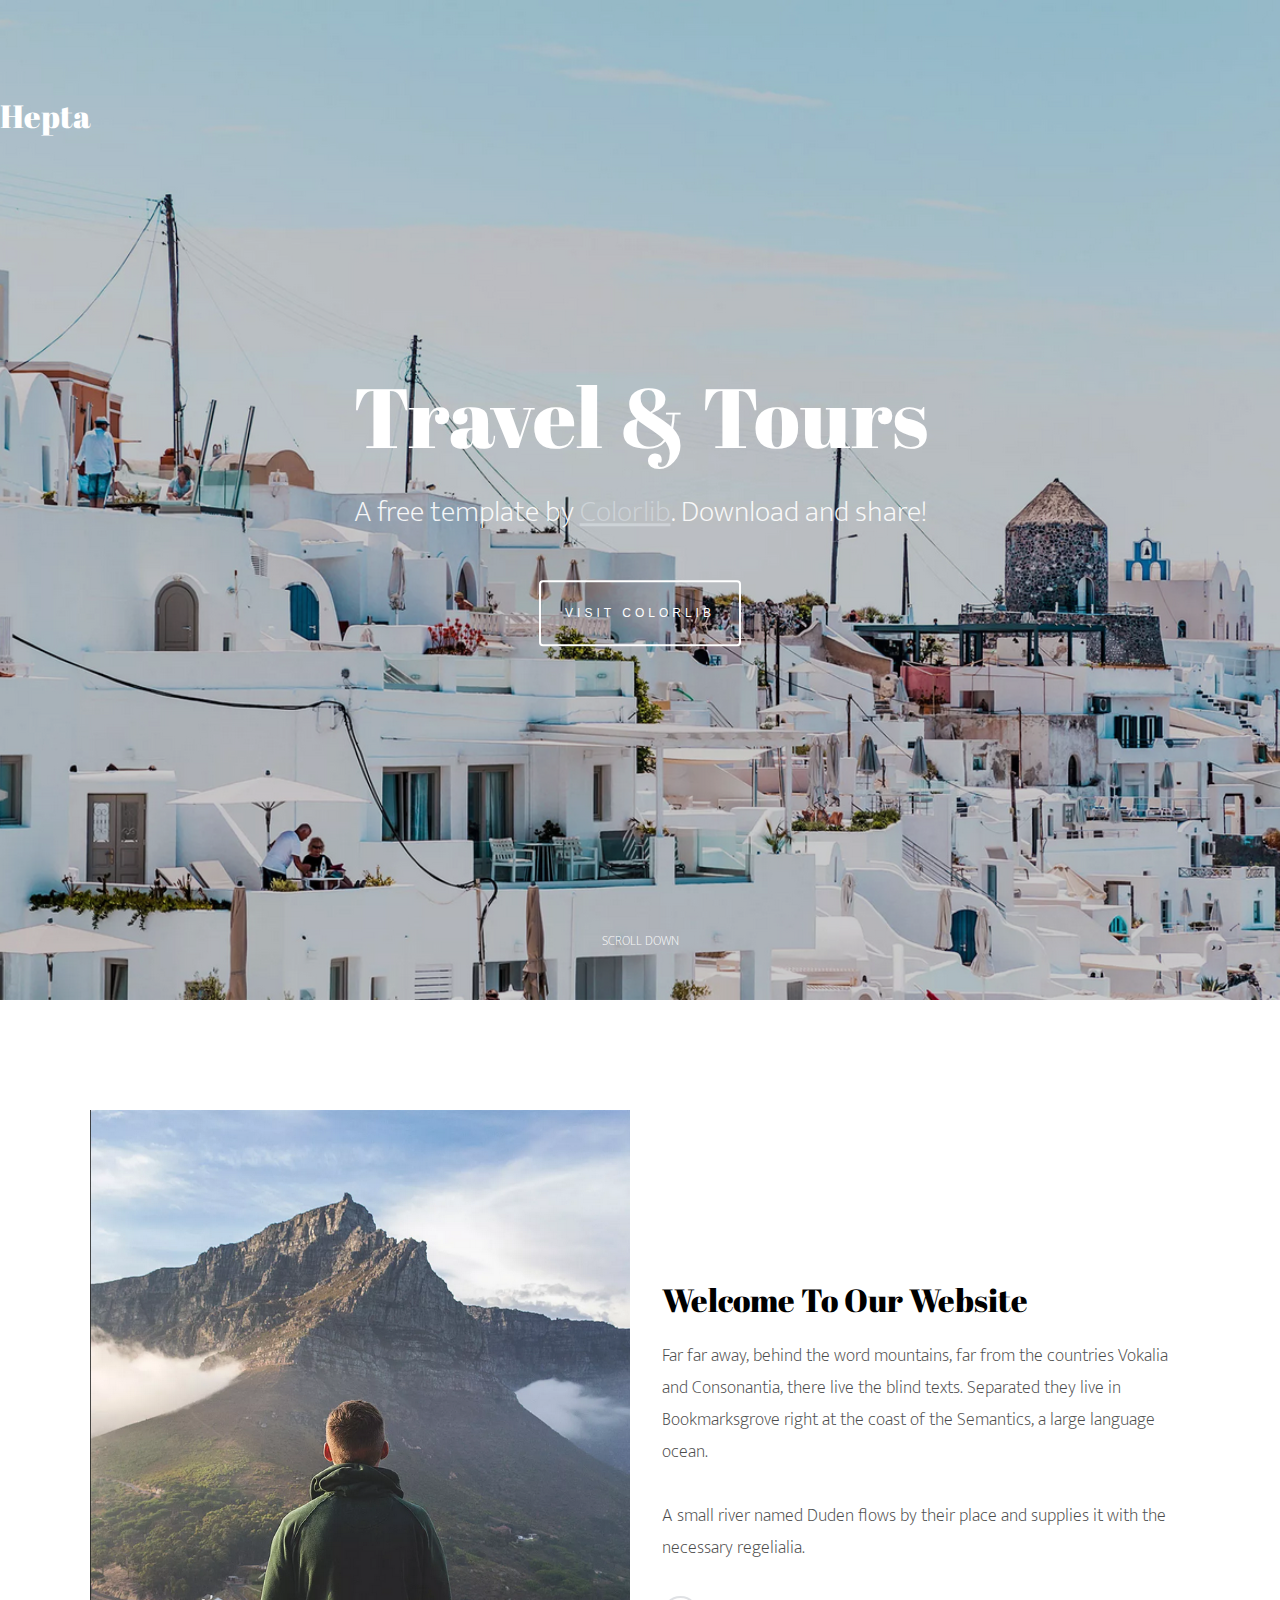
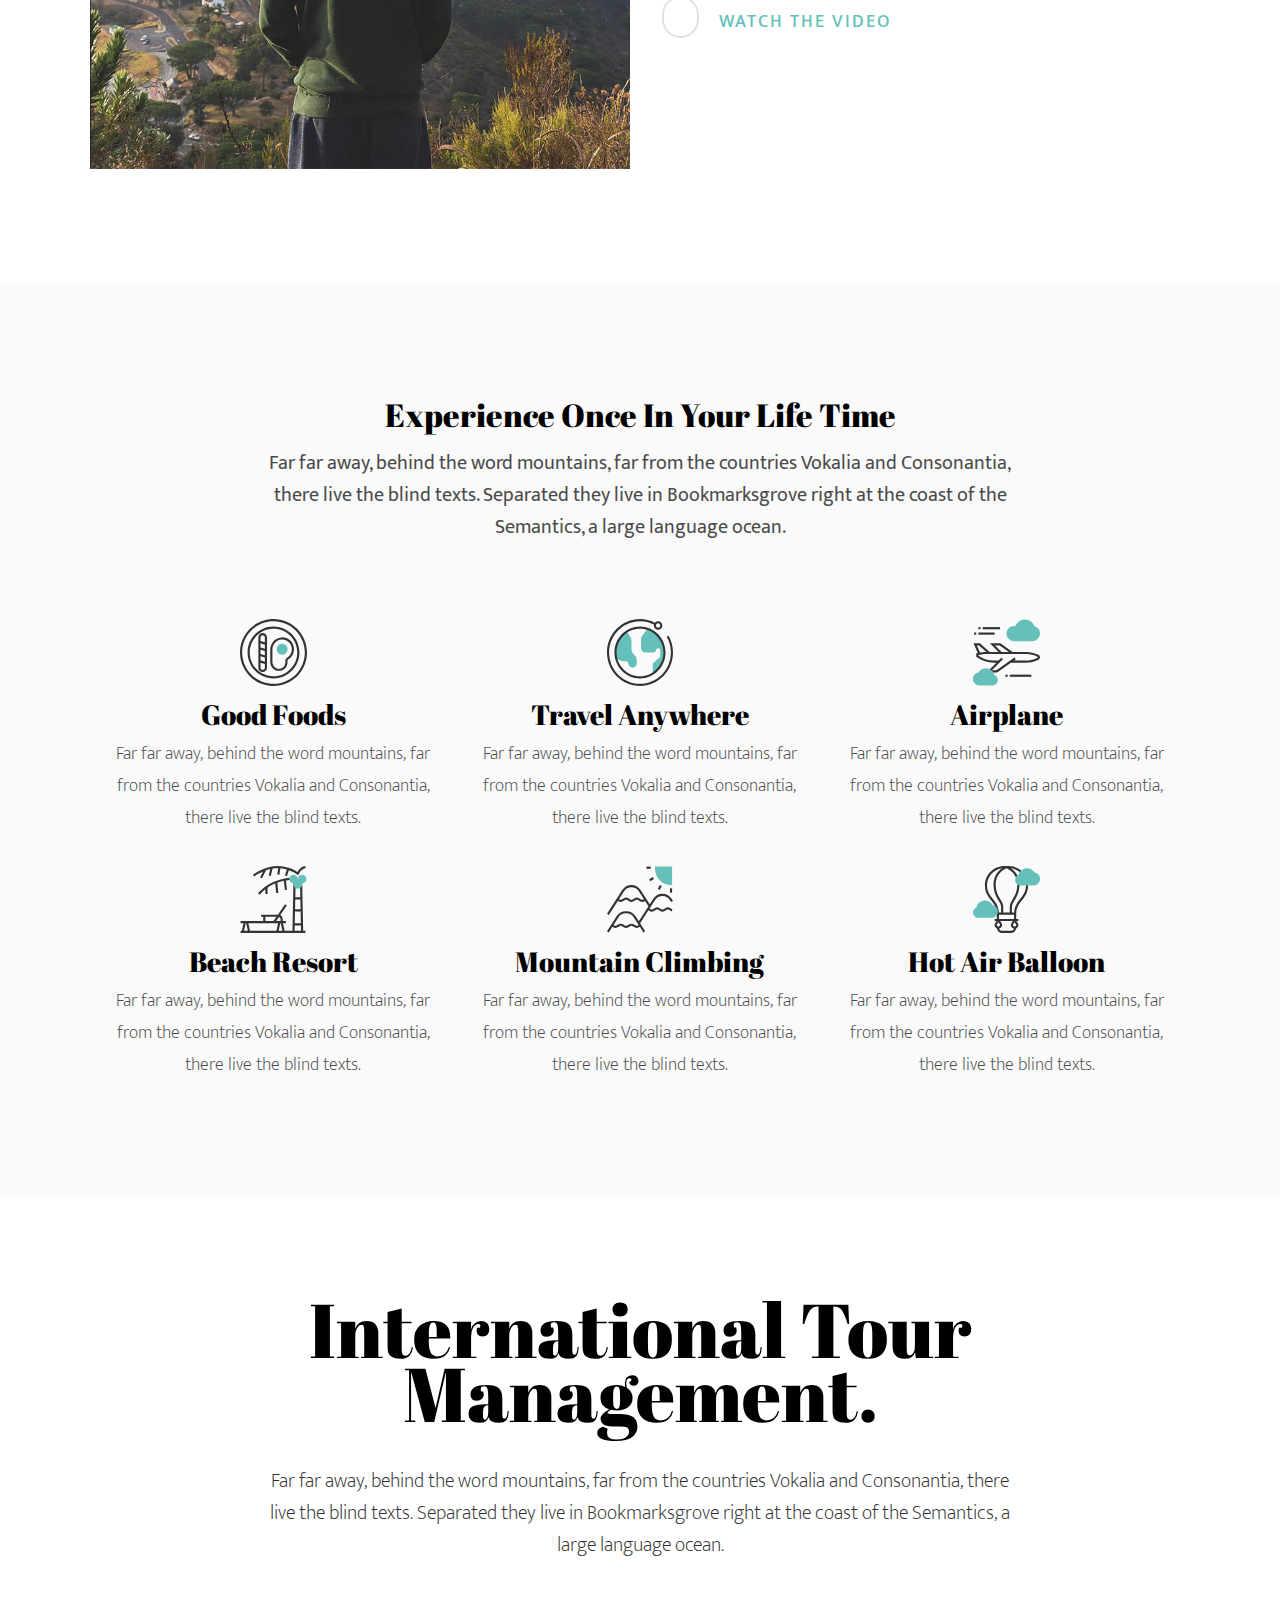
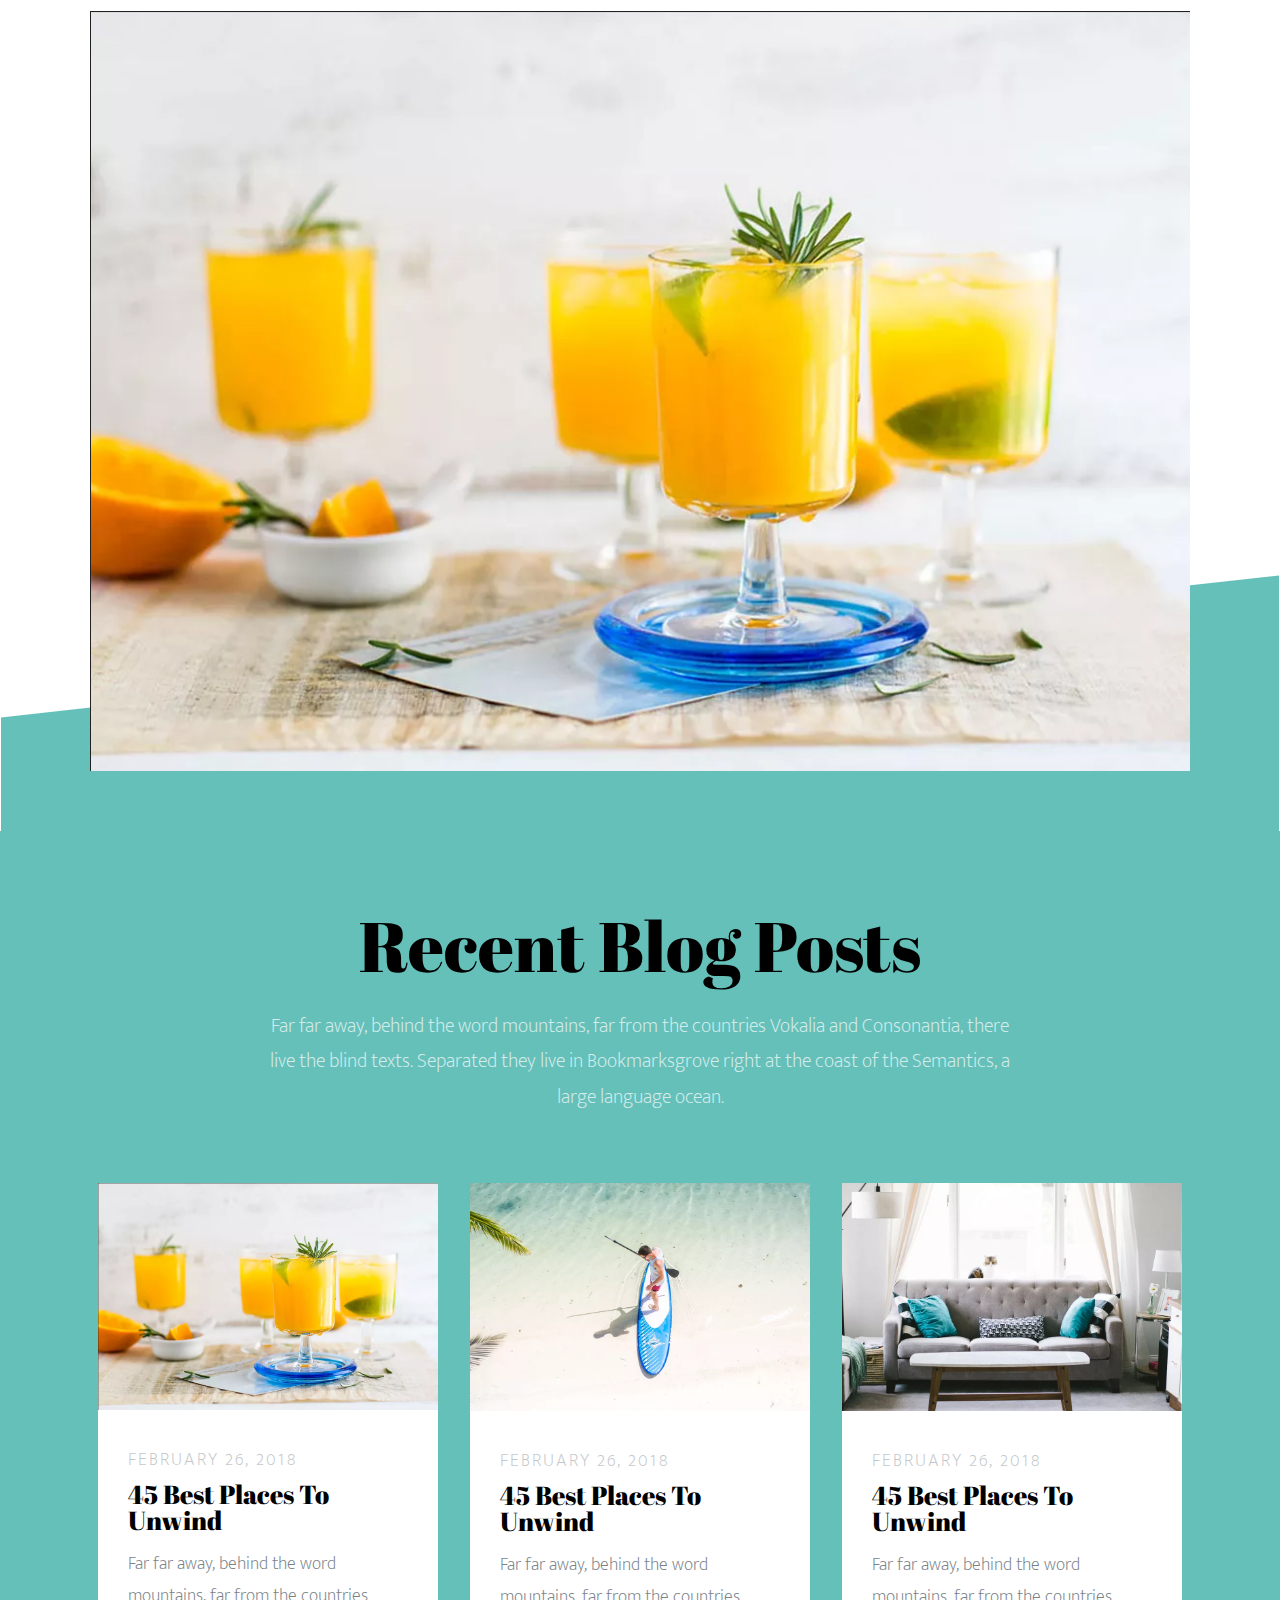
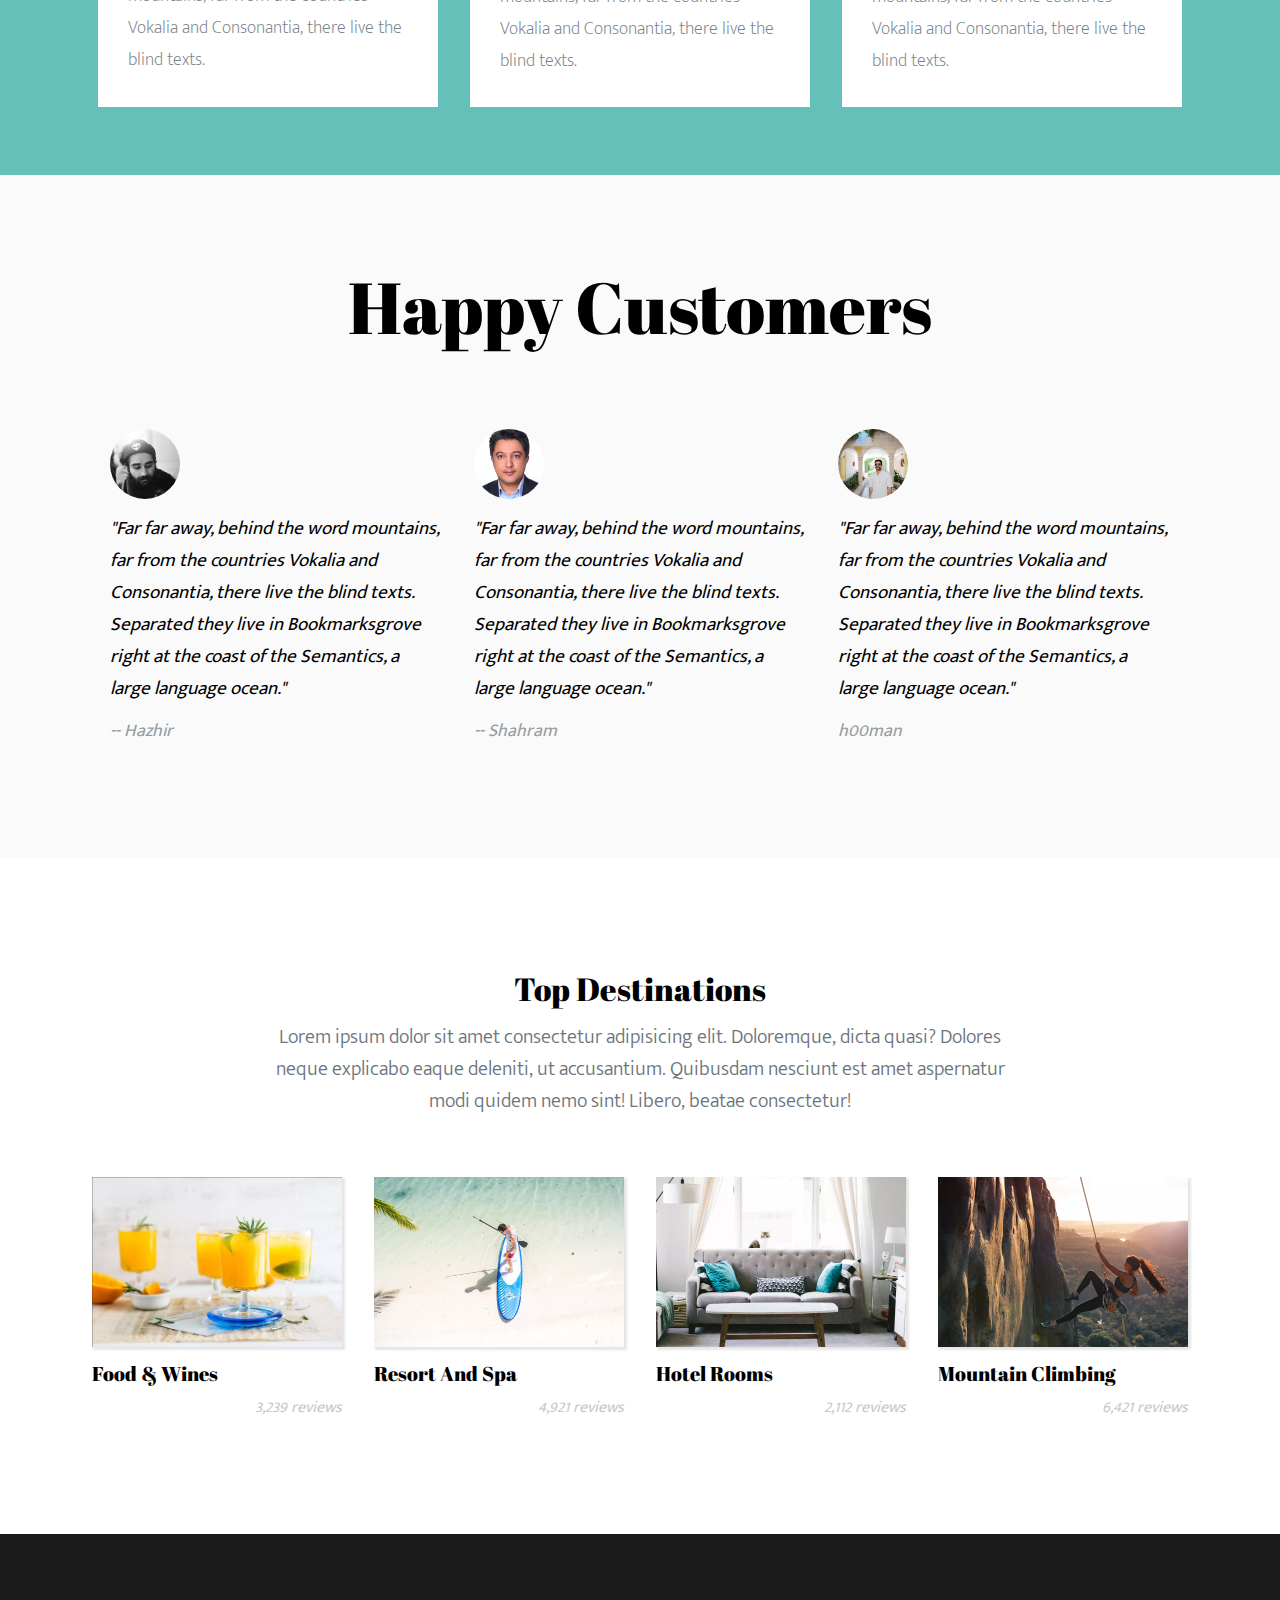
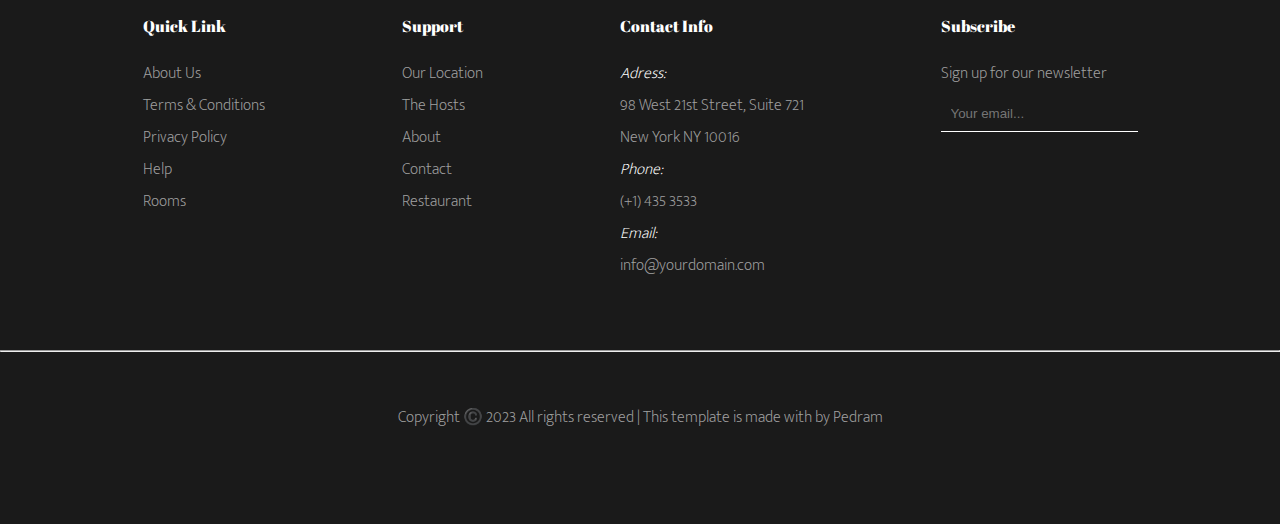
<file: Index.html>
<!DOCTYPE html>
<html lang="en">
<head>
    <meta charset="UTF-8">
    <meta name="viewport" content="width=device-width, initial-scale=1.0">
    <link rel="stylesheet" href="/styles/reset.css">
    <link rel="stylesheet" href="/styles/columns.css">
    <link rel="stylesheet" href="/styles/styles.css">

    <!-- Font Awesome -->
    <link rel="stylesheet" href="https://cdnjs.cloudflare.com/ajax/libs/font-awesome/6.4.0/css/all.min.css"
        integrity="sha512-iecdLmaskl7CVkqkXNQ/ZH/XLlvWZOJyj7Yy7tcenmpD1ypASozpmT/E0iPtmFIB46ZmdtAc9eNBvH0H/ZpiBw=="
        crossorigin="anonymous" referrerpolicy="no-referrer" />

    <!-- Google Fonts -->
    <link rel="preconnect" href="https://fonts.googleapis.com">
    <link rel="preconnect" href="https://fonts.gstatic.com" crossorigin>
    <link
        href="https://fonts.googleapis.com/css2?family=Abril+Fatface&family=Mukta+Mahee:wght@200;300;400;500;600;700;800&display=swap"
        rel="stylesheet">
        
    <title>Final Exercise</title>
</head>
<body>

    <!-- ************** Hero Section ************** -->

    <section class="hero-section">
        <div class="navbar">
            <h2>Hepta</h2>
            <i class="fa-solid fa-bars"></i>
        </div>
        <div class="hero-container">
            <h1 class="title"> Travel & Tours</h1>
            <p class="title">A free template by <span>Colorlib</span>. Download and share!</p>
            <div class="action">
                <button class="hero-button">visit colorlib</button>
            </div>
        </div>
        <div class="hero-bottom">
            <i class="fa-solid fa-caret-down"></i>
            <p>scroll down</p>
        </div>
    </section>

    <!-- ************** Welcome Section ************** -->

    <section class="welcome">
        <div class="container">
            <div class="welcome-photo">
                <img src="/imgs/2.png" alt="">
            </div>
            <div class="welcome-text">
                <h2>Welcome to our website</h2>
                <p>
                    Far far away, behind the word mountains, far from the countries Vokalia and Consonantia, there live the blind
                    texts.
                    Separated they live in Bookmarksgrove right at the coast of the Semantics, a large language ocean.                   
                </p>
                <br>
                <p>
                    A small river named Duden flows by their place and supplies it with the necessary regelialia.
                </p>
                <br>
                <div class="video-playback">
                    <i class="fa-solid fa-play"></i>
                    <p>Watch The Video</p>
                </div>
            </div>
        </div>
    </section>

    <!-- ************** Experience Section ************** -->

    <section class="experience">
        <div class="row experience info">
            <h2>Experience Once In Your Life Time</h2>
            <p>Far far away, behind the word mountains, far from the countries Vokalia and Consonantia, there live the blind
                texts.
                Separated they live in Bookmarksgrove right at the coast of the Semantics, a large language ocean.</p>
        </div>
        <div class="container experience">

            <div class="row experience-benefits">
                <div class="benefit col col-lg-4">
                    <img src="/imgs/001-breakfast.svg" alt=""></img>
                    <h3>Good Foods</h3>
                    <p>
                        Far far away, behind the word mountains, far from the countries Vokalia and Consonantia, there live the blind texts.
                    </p>
                    
                </div>
                <div class="benefit col col-lg-4">
                    <img src="/imgs/002-planet-earth.svg" alt=""></img>
                    <h3>Travel Anywhere</h3>
                    <p>
                        Far far away, behind the word mountains, far from the countries Vokalia and Consonantia, there live the blind texts.
                    </p>
                </div>
                <div class="benefit col col-lg-4">
                    <img src="/imgs/003-airplane.svg" alt=""></img>
                    <h3>Airplane</h3>
                    <p>
                        Far far away, behind the word mountains, far from the countries Vokalia and Consonantia, there live the blind texts.
                    </p>
                </div>
                <div class="benefit col col-lg-4">
                    <img src="/imgs/004-beach.svg" alt=""></img>
                    <h3>Beach resort</h3>
                    <p>
                        Far far away, behind the word mountains, far from the countries Vokalia and Consonantia, there live the blind texts.
                    </p>
                </div>
                <div class="benefit col col-lg-4">
                    <img src="/imgs/005-mountains.svg" alt=""></img>
                    <h3>Mountain climbing</h3>
                    <p>
                        Far far away, behind the word mountains, far from the countries Vokalia and Consonantia, there live the blind texts.
                    </p>
                </div>
                <div class="benefit col col-lg-4">
                    <img src="/imgs/006-hot-air-balloon.svg" alt=""></img>
                    <h3>hot air balloon</h3>
                    <p>
                        Far far away, behind the word mountains, far from the countries Vokalia and Consonantia, there live the blind texts.
                    </p>
                </div>
            </div>
        </div>
    </section>

    <!-- ************** Tour Management Section ************** -->


    <section class="tour-management">
        <div class="tour-management info">
            <h2>International Tour Management.</h2>
            <p>
                Far far away, behind the word mountains, far from the countries Vokalia and Consonantia, there live the blind texts.
                Separated they live in Bookmarksgrove right at the coast of the Semantics, a large language ocean.
            </p>
        </div>
        <div class="container">
            <i class="fa-solid fa-chevron-left"></i>
            <img src="/imgs/3.png" alt="">
            <i class="fa-solid fa-chevron-right"></i>
        </div>
    </section>

    <!-- ************** Blod Posts Section ************** -->

    <section class="blog-posts">
        <div class="blog info">
            <h2>Recent Blog Posts</h2>
            <p>
                Far far away, behind the word mountains, far from the countries Vokalia and Consonantia, there live the blind
                texts.
                Separated they live in Bookmarksgrove right at the coast of the Semantics, a large language ocean.
            </p>
        </div>
        <div class="container">
            <div class="card col col-lg-4">
                <img src="/imgs/3.png" alt="">
                <div class="card-text">
                    <p class="date">february 26, 2018</p>
                    <h3>45 best places to unwind</h3>
                    <p class="description">Far far away, behind the word mountains, far from the countries Vokalia and Consonantia, there live the blind
                        texts.</p>
                </div>

            </div>
            <div class="card col col-lg-4">
                <img src="/imgs/4.png" alt="">
                <div class="card-text">
                    <p class="date">february 26, 2018</p>
                    <h3>45 best places to unwind</h3>
                    <p class="description">Far far away, behind the word mountains, far from the countries Vokalia and Consonantia, there live the blind
                        texts.</p>
                </div>
            </div>
            <div class="card col col-lg-4">
                <img src="/imgs/5.png" alt="">
                <div class="card-text">
                    <p class="date">february 26, 2018</p>
                    <h3>45 best places to unwind</h3>
                    <p class="description">Far far away, behind the word mountains, far from the countries Vokalia and Consonantia, there live the blind
                        texts.</p>
                </div>

            </div>

        </div>
    </section>

    <!-- ************** Customers Section ************** -->

    <section class="happy-customers">
        <div class="info">
            <h2>Happy Customers</h2>
        </div>
        <div class="testimonials container">
            <div class="testimonal">
                <img class="testimonial" src="/profile-photos/image hazhir.png" alt="">
                <p class="testimonial">
                    "Far far away, behind the word mountains, far from the countries Vokalia and Consonantia, there live the blind texts.
                    Separated they live in Bookmarksgrove right at the coast of the Semantics, a large language ocean."
                </p>
                <p class="name">-- Hazhir</p>
            </div>
            <div class="testimonal">
                <img class="testimonial" src="/profile-photos/image shahram.png" alt="">
                <p class="testimonial">
                    "Far far away, behind the word mountains, far from the countries Vokalia and Consonantia, there live the blind texts.
                    Separated they live in Bookmarksgrove right at the coast of the Semantics, a large language ocean."
                </p>                
                <p class="name">-- Shahram</p>
            </div>
            <div class="testimonal">
                <img class="testimonial" src="profile-photos/image hooman.png" alt="">
                <p class="testimonial">
                    "Far far away, behind the word mountains, far from the countries Vokalia and Consonantia, there live the blind texts.
                    Separated they live in Bookmarksgrove right at the coast of the Semantics, a large language ocean."
                </p>
                <p class="name"> h00man</p>
            </div>
        </div>
    </section>

    <!-- ************** Destinations Section ************** -->

    <section class="destinations">
            <div class="destination info">
                <h2>top destinations</h2>
                <p>
                    Lorem ipsum dolor sit amet consectetur adipisicing elit. Doloremque, dicta quasi? Dolores neque explicabo eaque deleniti, ut accusantium. Quibusdam nesciunt est amet aspernatur modi quidem nemo sint! Libero, beatae consectetur!
                </p>
            </div>
            <div class="container">
                <div class="destination card">
                    <img src="/imgs/3.png" alt="">
                    <div class="card-text">
                        <h3>Food & wines</h3>
                        <div class="reviews">
                            <div class="rating">
                                <i class="fa-solid fa-star"></i>
                                <i class="fa-solid fa-star"></i>
                                <i class="fa-solid fa-star"></i>
                                <i class="fa-regular fa-star-half-stroke"></i>
                                <i class="fa-regular fa-star"></i>
                            </div>
                            <div>
                                <p class="review-count">3,239 reviews</p>
                            </div>
                        </div>

                    </div>
            
                </div>
                <div class="destination card">
                    <img src="/imgs/4.png" alt="">
                    <div class="card-text">
                        <h3>Resort and spa</h3>
                        <div class="reviews">
                            <div class="rating">
                                <i class="fa-solid fa-star"></i>
                                <i class="fa-solid fa-star"></i>
                                <i class="fa-solid fa-star"></i>
                                <i class="fa-regular fa-star-half-stroke"></i>
                                <i class="fa-regular fa-star"></i>
                            </div>
                            <div>
                                <p class="review-count">4,921 reviews</p>
                            </div>
                        </div>

                    </div>
                </div>
                <div class="destination card">
                    <img src="/imgs/5.png" alt="">
                    <div class="card-text">
                        <h3>hotel rooms</h3>
                        <div class="reviews">
                            <div class="rating">
                                <i class="fa-solid fa-star"></i>
                                <i class="fa-solid fa-star"></i>
                                <i class="fa-solid fa-star"></i>
                                <i class="fa-solid fa-star"></i>
                                <i class="fa-regular fa-star"></i>
                            </div>
                            <div>
                                <p class="review-count">2,112 reviews</p>
                            </div>
                        </div>

                    </div>
                    
                </div>
                <div class="destination card">
                    <img src="/imgs/6.png" alt="">
                    <div class="card-text">
                        <h3>mountain climbing</h3>
                        <div class="reviews">
                            <div class="rating">
                                <i class="fa-solid fa-star"></i>
                                <i class="fa-solid fa-star"></i>
                                <i class="fa-solid fa-star"></i>
                                <i class="fa-solid fa-star"></i>
                                <i class="fa-regular fa-star"></i>
                            </div>
                            <div>
                                <p class="review-count">6,421 reviews</p>
                            </div>
                        </div>
                    </div>

                
                </div>

        </div>

    </section>

    <!-- ************** Footer Section ************** -->

    <section class="footer">
        <div class="container">
            <div class="footer-top">
                <h3>Quick Link</h3>
                <p>About Us</p>
                <p>Terms & Conditions</p>
                <p>Privacy Policy</p>
                <p>Help</p>
                <p>Rooms</p>
            </div>
            <div class="footer-top">
                <h3>Support</h3>
                <p>Our Location</p>
                <p>The Hosts</p>
                <p>About</p>
                <p>Contact</p>
                <p>Restaurant</p>
            </div>
            <div class="footer-top">
                <h3>Contact Info</h3>
                <p class="contact-point">Adress:</p>
                <p>98 West 21st Street, Suite 721</p>
                <p>New York NY 10016</p>
                <p class="contact-point">Phone:</p>
                <p>(+1) 435 3533</p>
                <p class="contact-point">Email:</p>
                <p>info@yourdomain.com</p>

            </div>
            <div class="footer-top">
                <h3>Subscribe</h3>
                <p>Sign up for our newsletter</p>
                <form action="/registration.html"></form>
                    <input type="text" placeholder="Your email...">
                    <!-- <input type="submit" value="submit" id="submit-button"> -->
                <i class="fa-solid fa-paper-plane"></i>
            </div>
            
        </div>
        <hr>

        <div class="footer-bottom">
            <p>Copyright ©️ 2023 All rights reserved | This template is made with <i class="fa-solid fa-heart"></i> by Pedram</p>
            <div class="row socials">
                <i class="fa-brands fa-facebook-f"></i>
                <i class="fa-brands fa-twitter"></i>
                <i class="fa-brands fa-instagram"></i>
                <i class="fa-brands fa-linkedin-in"></i>
                <i class="fa-brands fa-youtube"></i>
            </div>
        </div>
        
    </section>

</body>
</html>
</file>
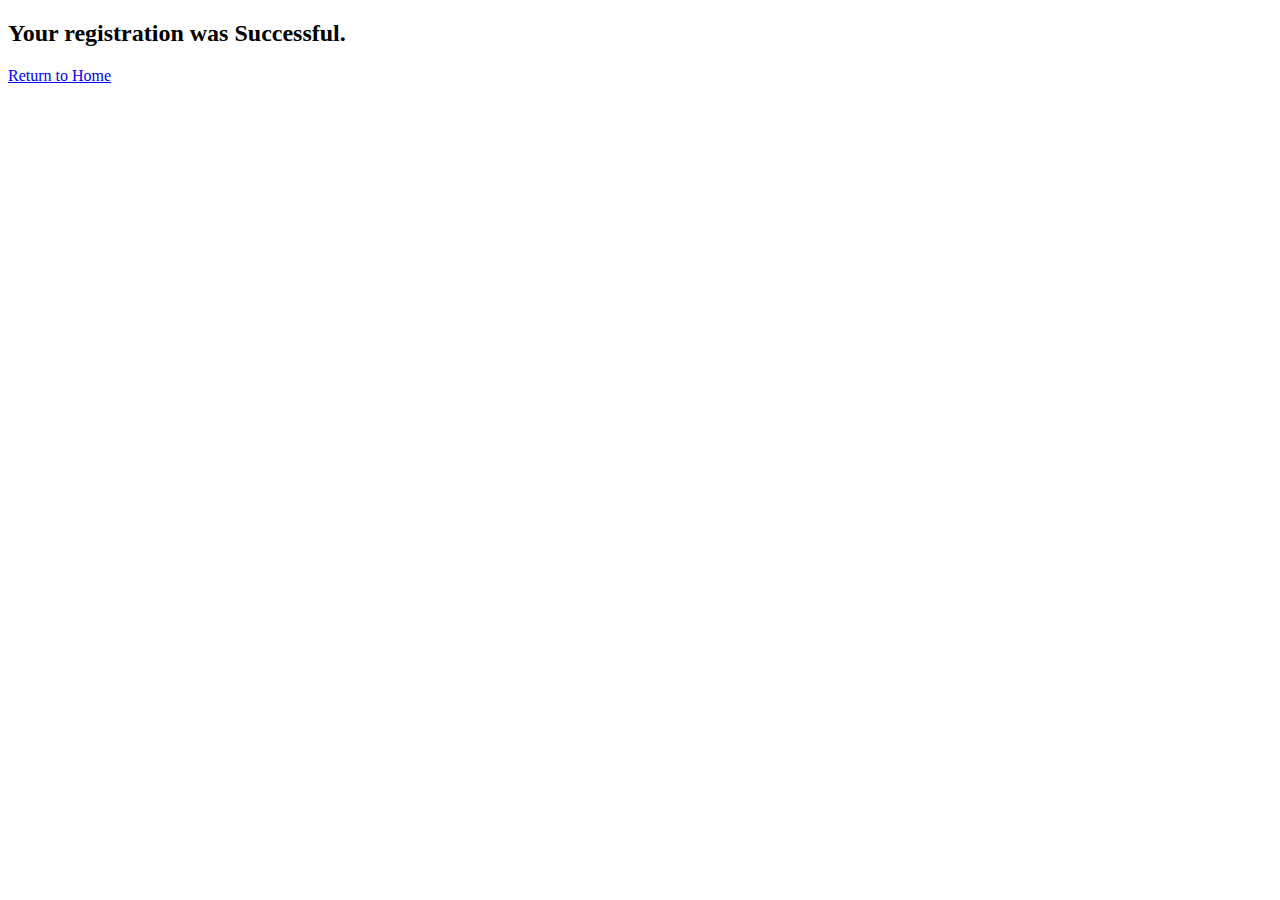
<file: registration.html>
<!DOCTYPE html>
<html lang="en">
<head>
    <meta charset="UTF-8">
    <meta name="viewport" content="width=device-width, initial-scale=1.0">
    <title>Registration</title>
</head>
<body>
    <h2>Your registration was Successful.</h2>
    <a href="/Index.html">Return to Home</a>
</body>
</html>
</file>
<file: styles/columns.css>
/* ************** Global Variables ************** */

:root {
    --gutter: 16px;
}




.row {
    display: flex;
    flex-wrap: wrap;
}

.col {
    float: left;
    margin: calc(var(--gutter) / 2);
    box-sizing: border-box;

}


@media only screen and (min-width: 320px) {
    .display-xs-none {
        display: none;
    }
    
    .col-xs-1 {
    width: calc(8.3333% - var(--gutter));
    }

    .col-xs-2 {
        width: calc(16.6666% - var(--gutter));
    }

    .col-xs-3 {
        width: calc(24.9999% - var(--gutter))
    }

    .col-xs-4 {
        width: calc(33.3333% - var(--gutter));
    }

    .col-xs-5 {
        width: calc(41.6666% - var(--gutter));
    }

    .col-xs-6 {
        width: calc(50% - var(--gutter));
    }

    .col-xs-7 {
        width: calc(58.3333% - var(--gutter));
    }

    .col-xs-8 {
        width: calc(66.6666% - var(--gutter));
    }

    .col-xs-9 {
        width: calc(74.9997% - var(--gutter));
    }

    .col-xs-10 {
        width: calc(83.3333% - var(--gutter));
    }

    .col-xs-11 {
        width: calc(91.6666% - var(--gutter));
    }

    .col-xs-12 {
        width: calc(100% - var(--gutter));
    }
}


@media only screen and (min-width: 576px) {
    .display-sm-none {
        display: none;
    }
    .col-sm-1 {
    width: calc(8.3333% - var(--gutter));
    }

    .col-sm-2 {
        width: calc(16.6666% - var(--gutter));
    }

    .col-sm-3 {
        width: calc(24.9999% - var(--gutter))
    }

    .col-sm-4 {
        width: calc(33.3333% - var(--gutter));
    }

    .col-sm-5 {
        width: calc(41.6666% - var(--gutter));
    }

    .col-sm-6 {
        width: calc(50% - var(--gutter));
    }

    .col-sm-7 {
        width: calc(58.3333% - var(--gutter));
    }

    .col-sm-8 {
        width: calc(66.6666% - var(--gutter));
    }

    .col-sm-9 {
        width: calc(74.9997% - var(--gutter));
    }

    .col-sm-10 {
        width: calc(83.3333% - var(--gutter));
    }

    .col-sm-11 {
        width: calc(91.6666% - var(--gutter));
    }

    .col-sm-12 {
        width: calc(100% - var(--gutter));
    }
}



@media only screen and (min-width: 768px) {
    .display-md-none {
        display: none;
    }
    .col-md-1 {
    width: calc(8.3333% - var(--gutter));
    }

    .col-md-2 {
        width: calc(16.6666% - var(--gutter));
    }

    .col-md-3 {
        width: calc(24.9999% - var(--gutter))
    }

    .col-md-4 {
        width: calc(33.3333% - var(--gutter));
    }

    .col-md-5 {
        width: calc(41.6666% - var(--gutter));
    }

    .col-md-6 {
        width: calc(50% - var(--gutter));
    }

    .col-md-7 {
        width: calc(58.3333% - var(--gutter));
    }

    .col-md-8 {
        width: calc(66.6666% - var(--gutter));
    }

    .col-md-9 {
        width: calc(74.9997% - var(--gutter));
    }

    .col-md-10 {
        width: calc(83.3333% - var(--gutter));
    }

    .col-md-11 {
        width: calc(91.6666% - var(--gutter));
    }

    .col-md-12 {
        width: calc(100% - var(--gutter));
    }
}

@media only screen and (min-width: 992px) {
    
    .display-lg-none {
        display: none;
    }

    .col-lg-1 {
    width: calc(8.3333% - var(--gutter));
    }

    .col-lg-2 {
        width: calc(16.6666% - var(--gutter));
    }

    .col-lg-3 {
        width: calc(24.9999% - var(--gutter))
    }

    .col-lg-4 {
        width: calc(33.3333% - var(--gutter));
    }

    .col-lg-5 {
        width: calc(41.6666% - var(--gutter));
    }

    .col-lg-6 {
        width: calc(50% - var(--gutter));
    }

    .col-lg-7 {
        width: calc(58.3333% - var(--gutter));
    }

    .col-lg-8 {
        width: calc(66.6666% - var(--gutter));
    }

    .col-lg-9 {
        width: calc(74.9997% - var(--gutter));
    }

    .col-lg-10 {
        width: calc(83.3333% - var(--gutter));
    }

    .col-lg-11 {
        width: calc(91.6666% - var(--gutter));
    }

    .col-lg-12 {
        width: calc(100% - var(--gutter));
    }
}

@media only screen and (min-width: 1200px) {
       
    .display-xl-none {
        display: none;
    }

    .col-xl-1 {
    width: calc(8.3333% - var(--gutter));
    }

    .col-xl-2 {
        width: calc(16.6666% - var(--gutter));
    }

    .col-xl-3 {
        width: calc(24.9999% - var(--gutter))
    }

    .col-xl-4 {
        width: calc(33.3333% - var(--gutter));
    }

    .col-xl-5 {
        width: calc(41.6666% - var(--gutter));
    }

    .col-xl-6 {
        width: calc(50% - var(--gutter));
    }

    .col-xl-7 {
        width: calc(58.3333% - var(--gutter));
    }

    .col-xl-8 {
        width: calc(66.6666% - var(--gutter));
    }

    .col-xl-9 {
        width: calc(74.9997% - var(--gutter));
    }

    .col-xl-10 {
        width: calc(83.3333% - var(--gutter));
    }

    .col-xl-11 {
        width: calc(91.6666% - var(--gutter));
    }

    .col-xl-12 {
        width: calc(100% - var(--gutter));
    }
}
</file>
<file: styles/styles.css>
/* ************** Global Variables ************** */

:root {
    --primary-color: #65c0ba;
    --gutter: 32px;
    --section-padding: 50px 0;
    --container-margin: 50px auto;
    --text-color: #6c757d;

}





/* ************** Body & General ************** */


body {
    font-family: 'Mukta Mahee', sans-serif;
}

h1,
h2,
h3,
h4 {
   font-family: 'Abril Fatface', cursive;
}

h1 {
    font-size: 84px;

}

h2 {
    font-size: 32px;
    text-transform: capitalize;
}

h3 {
    text-transform: capitalize;
}

section {
    padding: 50px 0;
}

p {
    line-height: 2rem;
}



/* ************** Hero Section ************** */


.hero-section {
    background-color: rgba(0, 0, 0, 0.2);
    background-image: url(/imgs/1.png);
    background-repeat: no-repeat;
    background-size: cover;
    background-position: center;
    color: white;
    background-blend-mode: multiply;
    /* display: flex; */
    height: 100vh;

}

.hero-section .navbar {
    max-width: 1550px;
    margin: auto;
    display: flex;
    justify-content: space-between;
    padding: 50px 0;
    font-size: 32px;
}


.hero-container {
    text-align: center;
    line-height: 6rem;
    align-content: center;
    margin-top: 50vh;
    transform: translateY(-90%);

}

.hero-container .title {
    line-height: 6rem;

}

.hero-container p {
    font-size: 30px;
    font-weight: 100;
    opacity: 0.9;
}

.hero-container p span {
    color: #d7dce1c5;
    text-decoration: underline;
    /* text-underline-offset: 0.5em; */
    
}

.hero-button {
    padding: 24px;
    font-size: 12px;
    background-color: transparent;
    color: white;
    border: solid 2px;
    border-radius: 4px;
    text-transform: uppercase;
    border-color: white;
    box-shadow: none;
    letter-spacing: 4px;
    margin-top: 20px;
    
}


.hero-bottom {
    text-transform: uppercase;
    font-size: 13px;
    font-weight: 100;
    text-align: center;
    /* margin-top: 70px; */
    opacity: 0.9;
}

.hero-bottom i {
    font-size: 18px;
}

/* ************** Welcome Section ************** */

.container {
    display: flex;
    gap: var(--gutter);
    justify-content: center;
    max-width: 1100px;
    /* flex-wrap: wrap; */
    padding: 10px;
    margin: 0 auto;
}

.welcome .container {
    margin: var(--container-margin);
}

.welcome-photo img {
    width: 540px;
}

.welcome-text {
    margin-top: 150px;
    line-height: 2rem;
}

.welcome-text h2{
    line-height: 5rem;
}

.welcome-text p {
    color: #6c757d, ;
    opacity: 0.7;
    font-size: 18px;
    font-weight: 200;
}

.video-playback {
    display: flex;
    justify-content: left;
}

.video-playback i {
    font-size: 16px;
    color: #65c0ba;
    padding: 15px 15px 15px 18px;
    border: 2px solid #bfc4c981 ;
    border-radius: 75px;
    margin-right: 20px;
}

.video-playback p {
    margin-top: 10px;
    font-size: 18px;
    color: #65c0ba;
    opacity: 1;
    font-weight: 500;
    letter-spacing: 2px;
    text-transform: uppercase;
}


/* ************** Experience Section ************** */


.experience {
    background-color: #fafafa;
    padding: 50px 0;
}

.info {
    margin: 0 auto;
    text-align: center;
    width: 100%;
    justify-content: center;
    line-height: 4rem;
    max-width: 750px;
}

.experience.info p {
    font-size: 20px;
    opacity: 0.7;
}

/* .experience-benefit {
    gap: 20px;
} */

.container.experience {
    padding-top: 10px;
}

.benefit {
    margin: calc(var(--gutter) / 2);
    text-align: center;
}

.benefit img {
    width: 20%;
}

.benefit h3 {
    font-size: 28px;
    line-height: 3rem;
}


.benefit p {
    opacity: 0.7;
    font-size: 18px;
    font-weight: 200;
}

/* ************** Tour Management Section ************** */


section.tour-management {
    padding-top: 100px;
    background-color: white;
    background-image: url(/imgs/Tour-management-background.svg);
    background-repeat: no-repeat;
    background-size: contain;
    background-position: bottom;
}

.tour-management h2 {
    font-size: 76px;
    line-height: 4rem;
    margin-bottom: 40px;
}

.tour-management p {
    font-size: 20px;
    opacity: 0.8;
    font-weight: 200;
}

.tour-management .container img {
    width: 1100px;
    padding-top: 40px;
    border: none;
}

.tour-management .container i {
    margin: 400px 0;
    font-size: 40px;
}

/* ************** Blog Posts Section ************** */

.blog-posts {
    margin: 0 auto;
}

.blog-posts {
    background-color: var(--primary-color);
    --gutter:16px;
}

.blog.info {
    padding: var(--container-margin);
}

.blog.info h2 {
    font-size: 70px;
    line-height: 8rem;
}

.blog.info p {
    font-size: 20px;
    line-height: 2.2rem;
    color: white;
    font-weight: 200;
    opacity: 0.7;
    margin-bottom: 50px;
}

.blog-posts .container {
    justify-content: center;
}

.card {
    background-color: white;

}

.card img {
    width: 100%;
}

.card-text {
    margin: 30px;
}

.card-text .date {
    text-transform: uppercase;
    color: var(--text-color);
    opacity: 0.4;
    font-size: 18px;
    font-weight: 100;
    letter-spacing: 2px;
    margin-bottom: 5px;
}

/* .card .card-text p.date {
    text-transform: uppercase;
} */

.card .card-text h3 {
    font-size: 26px;
    margin-bottom: 15px
}

.card .card-text p.description {
    font-size: 18px;
    font-weight: 200;
    color: var(--text-color);
    opacity: 0.9;

}




/* ************** Customers Section ************** */

.happy-customers {
    background-color: #fafafa;
    padding: 100px;
}

.happy-customers h2 {
    font-size: 72px;
    margin-bottom: 80px;
}

img.testimonial {
    width: 70px;
    border-radius: 35px;
    margin-bottom: 10px;
}

p.testimonial {
    font-style: italic;
    font-size: 19px;
    font-weight: 100px;
    /* color: var(--text-color); */
    margin-bottom: 10px;
}

p.name {
    font-style: italic;
    font-size: 18px;
    font-weight: 100px;
    color: var(--text-color);
    opacity: 0.7;
}


/* ************** Destination Section ************** */

.destinations {
    padding: 100px;
}

.destination.info p {
    color: var(--text-color);
    font-size: 20px;
    margin-bottom: 50px;
    font-weight: 300;
}

.destination.card {
    padding: 0;
}

.destination.card img{
    width: 250px;
    height: 170px;
    box-shadow: 2px 2px 2px 1px rgba(0, 0, 0, 0.1);
}

.destination.card .card-text {
    margin: 0;
    margin-top: 15px;
}


.destination.card .card-text h3 {
    font-size: 20px;
    margin: 0;
    margin-bottom: 10px;
    line-height: 1rem;
    justify-content: left;
}

.reviews {
    /* margin: 0; */
    display: flex;
    justify-content: space-between;
    align-items: center;
    width: 100%;
}

.rating {
    color: #65c0ba;
    font-size: 12px;
}


p.review-count {
    color: var(--text-color);
    opacity: 0.4;
    font-style: italic;
}



/* ************** Footer Section ************** */



.footer {
    background-color: #1a1a1a;
    color: rgba(255, 255, 255, 0.6);
    font-weight: 200;
    line-height: 3rem;
}

.footer .container {
    justify-content: space-around;
}


.footer-top {
    margin-bottom: 50px;
}

.footer h3 {
    line-height: 4rem;
    color: white;
}


.contact-point {
    font-style: italic;
    color: white;
}

.footer-top i {
    color: white;
}

.footer-top input[type=text]{
    padding: 10px;
    border: none;
    border-bottom: 1px solid white;
    background-color: #1a1a1a;
}



.footer-bottom {
    margin: 50px auto 0 auto;
    text-align: center;

}

.socials {
    margin: 20px auto;
    max-width: 600px;
    justify-content: center;
}


.socials i {
    padding: 0 10px;
}
</file>
